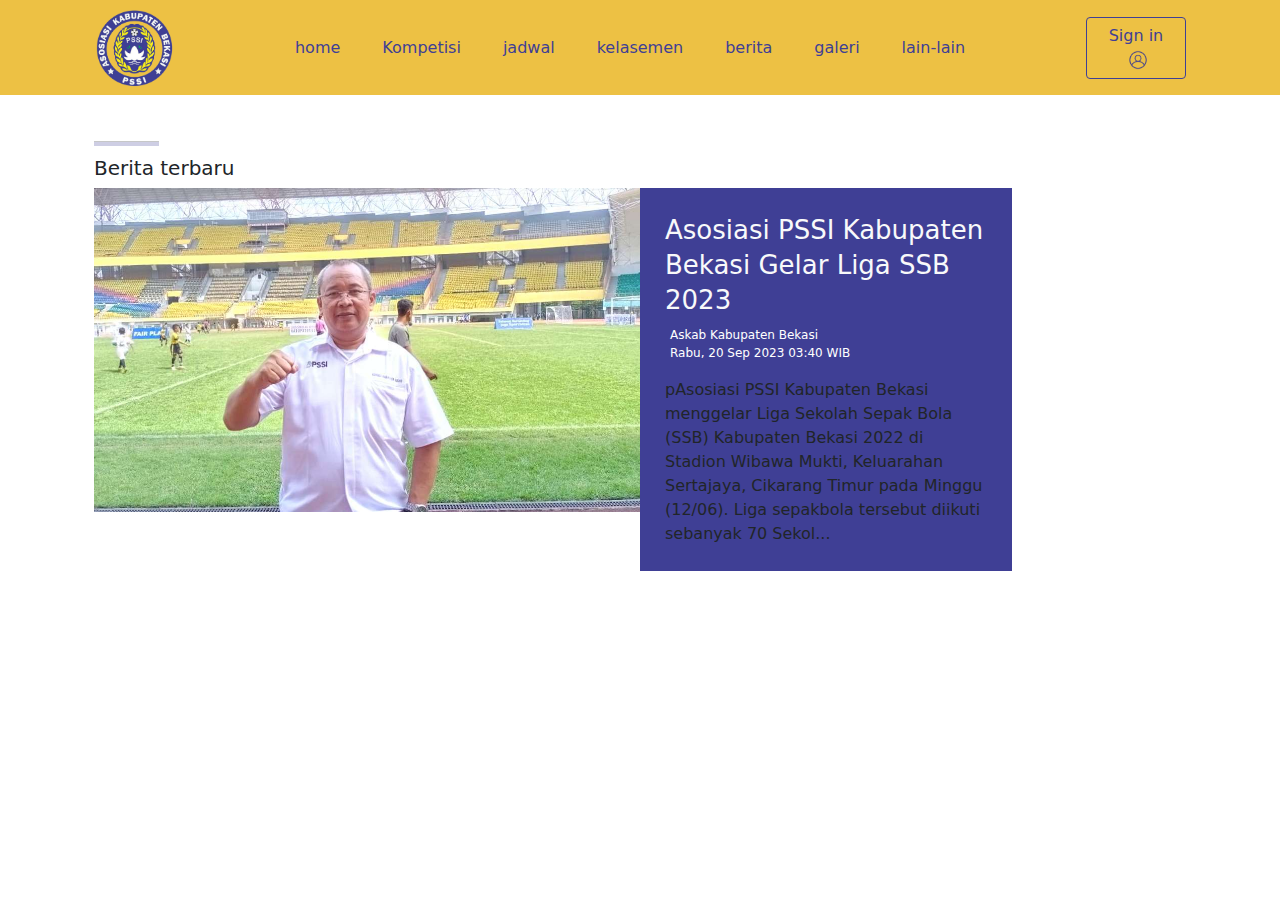
<file: home/beranda.html>
<!DOCTYPE html>
<html lang="en">
<head>
    <meta charset="UTF-8">
    <meta name="viewport" content="width=device-width, initial-scale=1.0">
    <title>Askab Kabupaten Bekasi</title>
    <link rel="stylesheet" href="../css/bootstrap.min.css">
    <link rel="stylesheet" href="../home/style.css">

    <style>

      /* heading berita */
        .heading-berita{
          width: 150px;
          height: auto;
          margin-top: 45px;        
        }

        .headline-berita{
          height: 300px;
        }

        .bg-danger{
          background-color: #3F3F95;
        }


        /* head-pssi */
        .head-pssi{
          font-size: 26px;
          line-height: 35px;
        }

        /* ket-berita */
        .ket-berita p{
          margin-left: 5px;
          font-size: 12px;
          color: white;
        }
    </style>
</head>
<body>

      <!-- Header -->
        <div class="container-fluid" style="height: 95px; background-color: #EDC144;">
                <div class="container">
                    <nav class="navbar navbar-expand-lg navbar-light">
                        <div class="container-fluid">
                          <!-- logo -->
                          <img src="../aset/askab.png" width="80px" class="img-fluid" alt="">
                          <button class="navbar-toggler" type="button" data-bs-toggle="collapse" data-bs-target="#navbarSupportedContent" aria-controls="navbarSupportedContent" aria-expanded="false" aria-label="Toggle navigation">
                            <span class="navbar-toggler-icon"></span>
                          </button>

                          <!-- nav-bar -->
                          <div class="collapse navbar-collapse" id="navbarSupportedContent">
                            <ul class="navbar-nav mx-auto mb-2 mb-lg-0">
                              <li class="nav-item mx-2">
                                <button class="btn" style="color: #3F3F95;">home</button>
                              </li>
                              <li class="nav-item mx-2">
                                <button class="btn" style="color: #3F3F95;">Kompetisi</button>
                              </li> 
                              <li class="nav-item mx-2">
                                <button class="btn" style="color: #3F3F95;">jadwal</button>
                              </li> 
                              <li class="nav-item mx-2">
                                <button class="btn" style="color: #3F3F95;">kelasemen</button>
                              </li> 
                              <li class="nav-item mx-2">
                                <button class="btn" style="color: #3F3F95;">berita</button>
                              </li> 
                              <li class="nav-item mx-2">
                                <button class="btn" style="color: #3F3F95;">galeri</button>
                              </li> 
                              <li class="nav-item mx-2">
                                <button class="btn" style="color: #3F3F95;">lain-lain</button>
                              </li> 
                            </ul>

                              <!-- login  profile-->
                            <div>
                                <button class="btn btn-primary"  style="width: 100px; height: auto;">Sign in<img src="../aset/person.png" width="20px" class="img-fluid ms-1" alt=""></button>
                            </div>
                          </div>
                        </div>
                      </nav>

                      <div class="container-fluid container-main">
                        <!-- heading-berita -->
                        <div class="heading-berita">
                        <hr style="width: 65px; margin-bottom: 10px; height: 5px; background-color: #3F3F95;">
                        <h5>Berita terbaru</h5>
                        </div>
        
                        <!-- Headline berita -->
                        <div class="row headline-berita">
                          <div class="col-6" style="padding-right: 0px;">
                              <img src="../aset/berita_1.jpg" width="100%" alt="">
                          </div>
                          <div class="col-4" style="padding: 25px; background-color: #3F3F95;">
                            <!-- head-pssi -->
                            <h4 class="text-light head-pssi">Asosiasi PSSI Kabupaten Bekasi Gelar Liga SSB 2023</h4>
                            <!-- ket-berita -->
                            <div class="ket-berita">
                              <p>Askab Kabupaten Bekasi<br>Rabu, 20 Sep 2023 03:40 WIB</p>
                              pAsosiasi PSSI Kabupaten Bekasi menggelar Liga Sekolah Sepak Bola (SSB) Kabupaten Bekasi 2022 di Stadion Wibawa Mukti, Keluarahan Sertajaya, Cikarang Timur pada Minggu (12/06). Liga sepakbola tersebut diikuti sebanyak 70 Sekol...
                            </div>

                          </div>
                        </div>
                </div>
                </div>

                
                
      
        </div>

        
</body>
</html>
</file>
<file: home/style.css>
.nav-link{
    font-size: 14px;
    color: #3F3F95;
}

.nav-link.active{
 font-weight: 700;   
}

.btn-primary{
    text-transform: none;
    width: 90px;
    height: 35px;
    background: none;
    color: #3F3F95;
    border-color: #3F3F95;
    border-radius: 4px;
    border-width: 1px;
    
}
</file>
